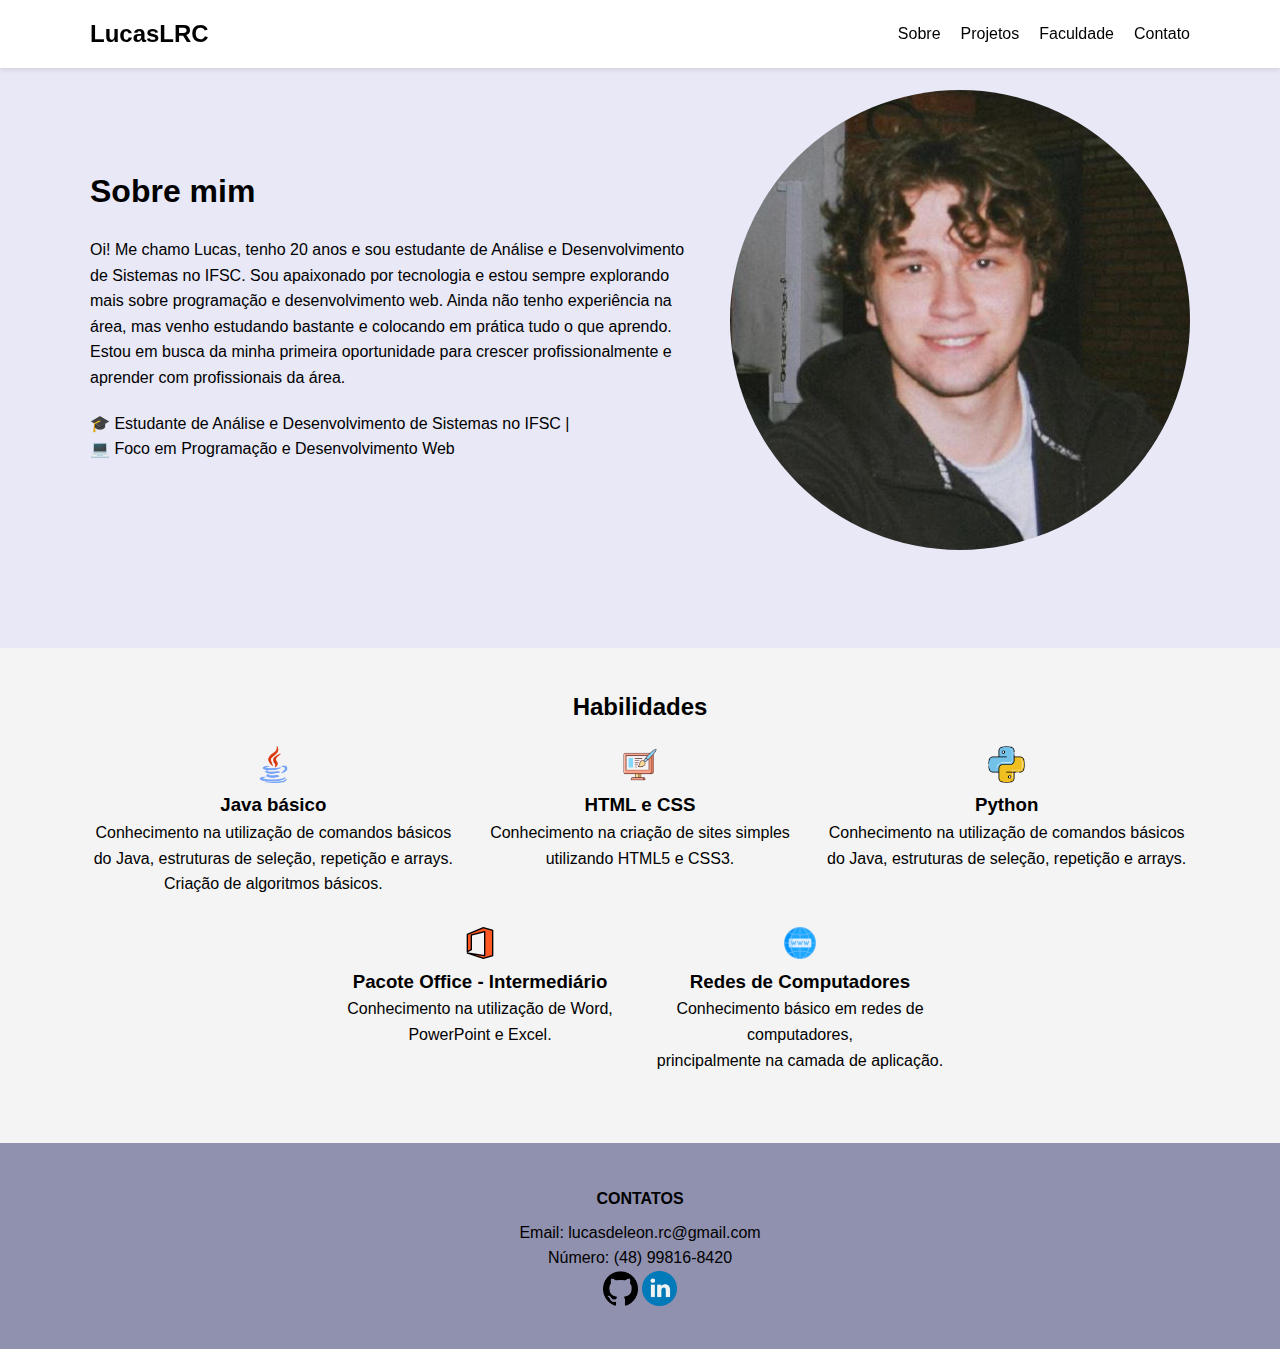
<file: site/index.html>
<!DOCTYPE html>
<html lang="pt-br">

<head>
    <meta charset="UTF-8">
    <meta name="viewport" content="width=device-width, initial-scale=1.0">
    <title>Lucas de Leon</title>
    <link rel="stylesheet" href="style.css">
    <link rel="shortcut icon" href="imagens/programacao.png" type="image/x-icon">
</head>

<body>
    <header class="cabecalho">

        <nav class="bloco navegacao">
            <div class="logo">
                <a href="#">
                    LucasLRC
                </a>
            </div>

            <ul class="menu">
                <li>
                    <a href="#sobre">Sobre</a>
                </li>

                <li>
                    <a href="projetos.html">Projetos</a>
                </li>

                <li>
                    <a href="faculdade.html">Faculdade</a>
                </li>

                <li>
                    <a href="#contato">Contato</a>
                </li>
            </ul>
        </nav>
    </header>

    <section class="sobre" id="sobre">

        <div class="bloco">
            <div class="texto">
                <h1>Sobre mim</h1>
                <p> Oi! Me chamo Lucas, tenho 20 anos e sou estudante de Análise e Desenvolvimento de Sistemas no IFSC.
                    Sou apaixonado por tecnologia e estou sempre explorando mais sobre programação e desenvolvimento
                    web. Ainda não tenho experiência na área, mas venho estudando bastante e colocando em prática tudo o
                    que aprendo. Estou em busca da minha primeira oportunidade para crescer profissionalmente e aprender
                    com profissionais da área.</p>

                <p>🎓 Estudante de Análise e Desenvolvimento de Sistemas no IFSC | <br>
                    💻 Foco em Programação e Desenvolvimento Web </p>
            </div>

            <div class="imagem">
                <img src="imagens/lucas-leon.jpeg" alt="lucas de leon">
            </div>

        </div>
    </section>

    <section class="habilidades">

        <h2>Habilidades</h2>

        <div class="bloco">

            <div class="habilidade">
                <div class="icon">
                    <img src="imagens/icons/java.png" alt="java">
                </div>
                <h3>Java básico</h3>
                <p>Conhecimento na utilização de comandos básicos do Java, estruturas de seleção, repetição e arrays.
                    Criação de algoritmos básicos.</p>
            </div>

            <div class="habilidade">
                <div class="icon">
                    <img src="imagens/icons/desenvolvimento-web.png" alt="html e css">
                </div>
                <h3>HTML e CSS</h3>
                <p>Conhecimento na criação de sites simples utilizando HTML5 e CSS3.</p>
            </div>

            <div class="habilidade">
                <div class="icon">
                    <img src="imagens/icons/python.png" alt="python">
                </div>
                <h3>Python</h3>
                <p>Conhecimento na utilização de comandos básicos do Java, estruturas de seleção, repetição e arrays.
                </p>
            </div>
        </div>

        <div class="bloco02">

            <div class="habilidade"></div>

            <div class="habilidade">
                <div class="icon">
                    <img src="imagens/icons/office.png" alt="pacote office">
                </div>
                <h3>Pacote Office - Intermediário</h3>
                <p>Conhecimento na utilização de Word, PowerPoint e Excel.</p>
            </div>

            <div class="habilidade">
                <div class="icon">
                    <img src="imagens/icons/redes.png" alt="redes">
                </div>
                <h3>Redes de Computadores</h3>
                <p>Conhecimento básico em redes de computadores, <br>
                    principalmente na camada de aplicação.</p>
            </div>
        </div>
    </section>

    <footer class="contato" id="contato">
        <h4> CONTATOS</h4>
        <p>Email: lucasdeleon.rc@gmail.com</p>
        <p>Número: (48) 99816-8420</p>
        <a href="">
            <img src="imagens/icons/github.png" alt="github" width="35px">
        </a>
        <a href="">
            <img src="imagens/icons/linkedin.png" alt="linkedin" width="35px">
        </a>
    </footer>
</body>

</html>
</file>
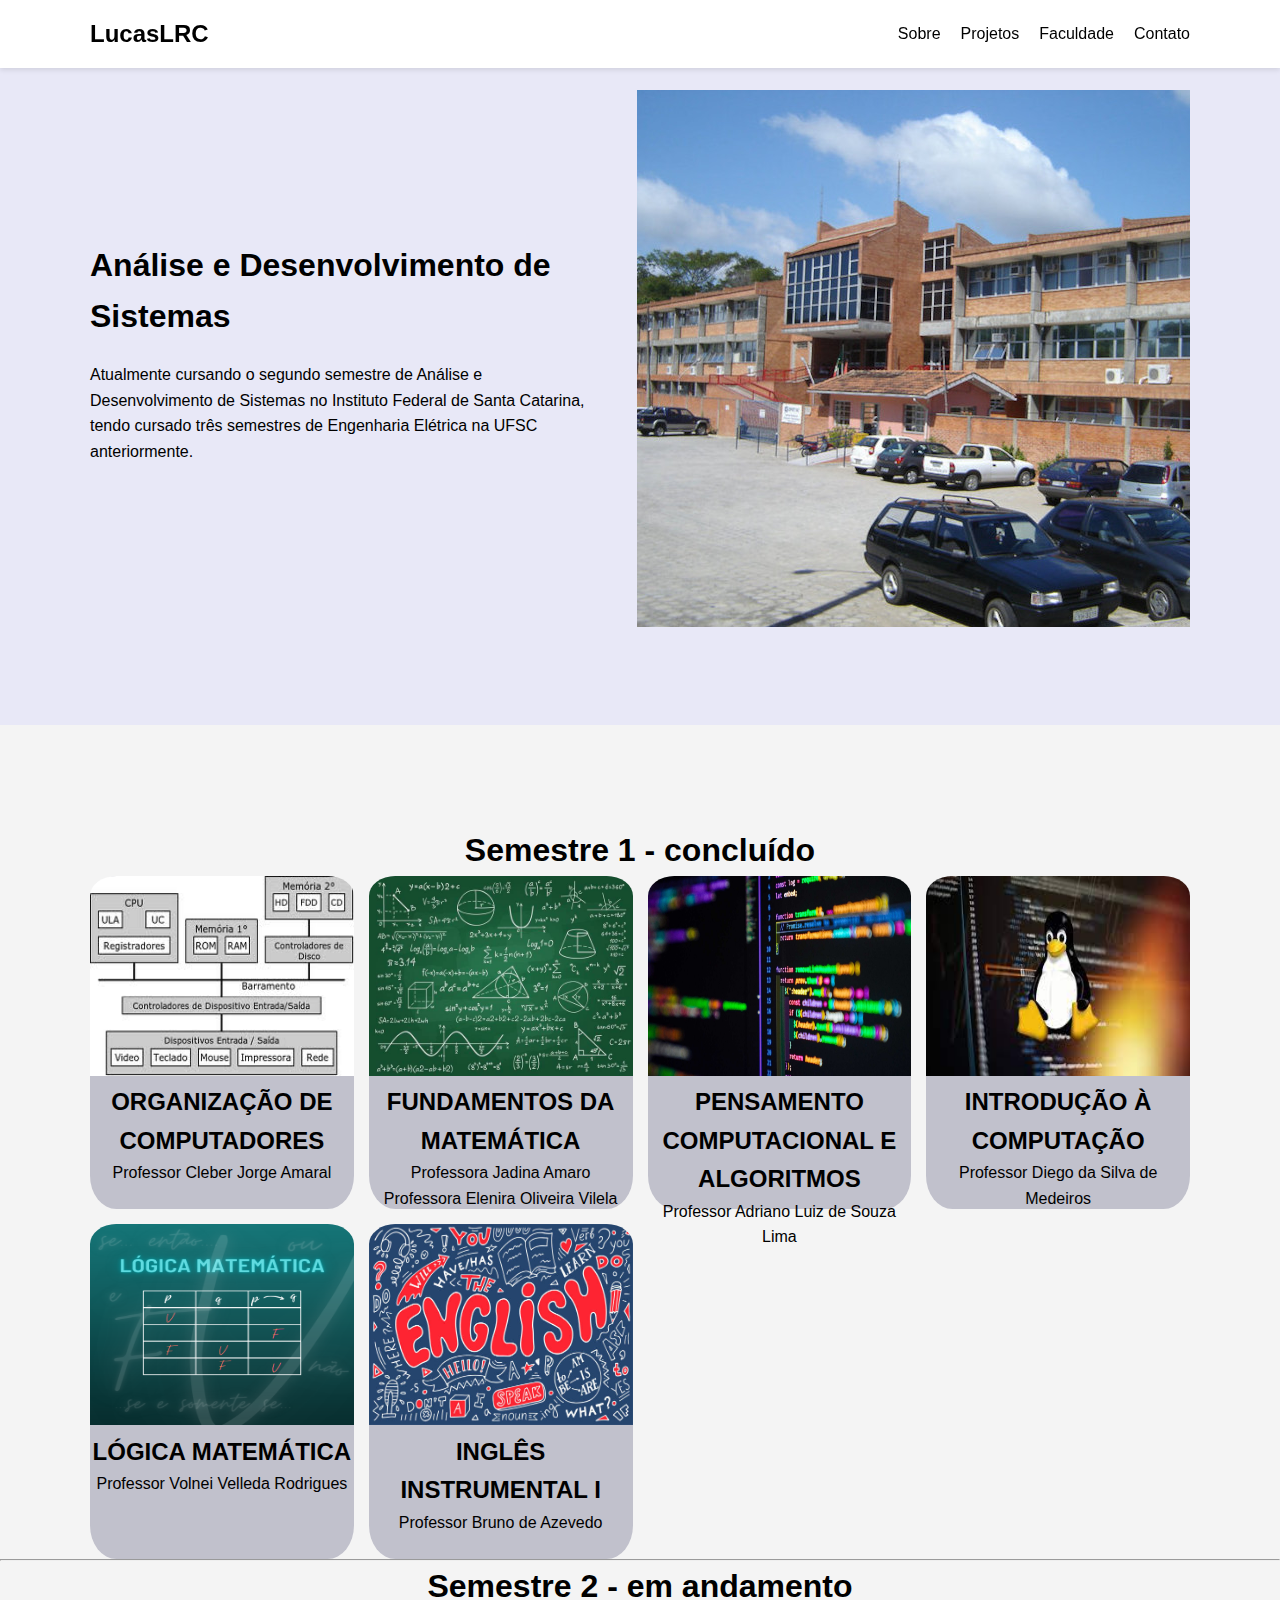
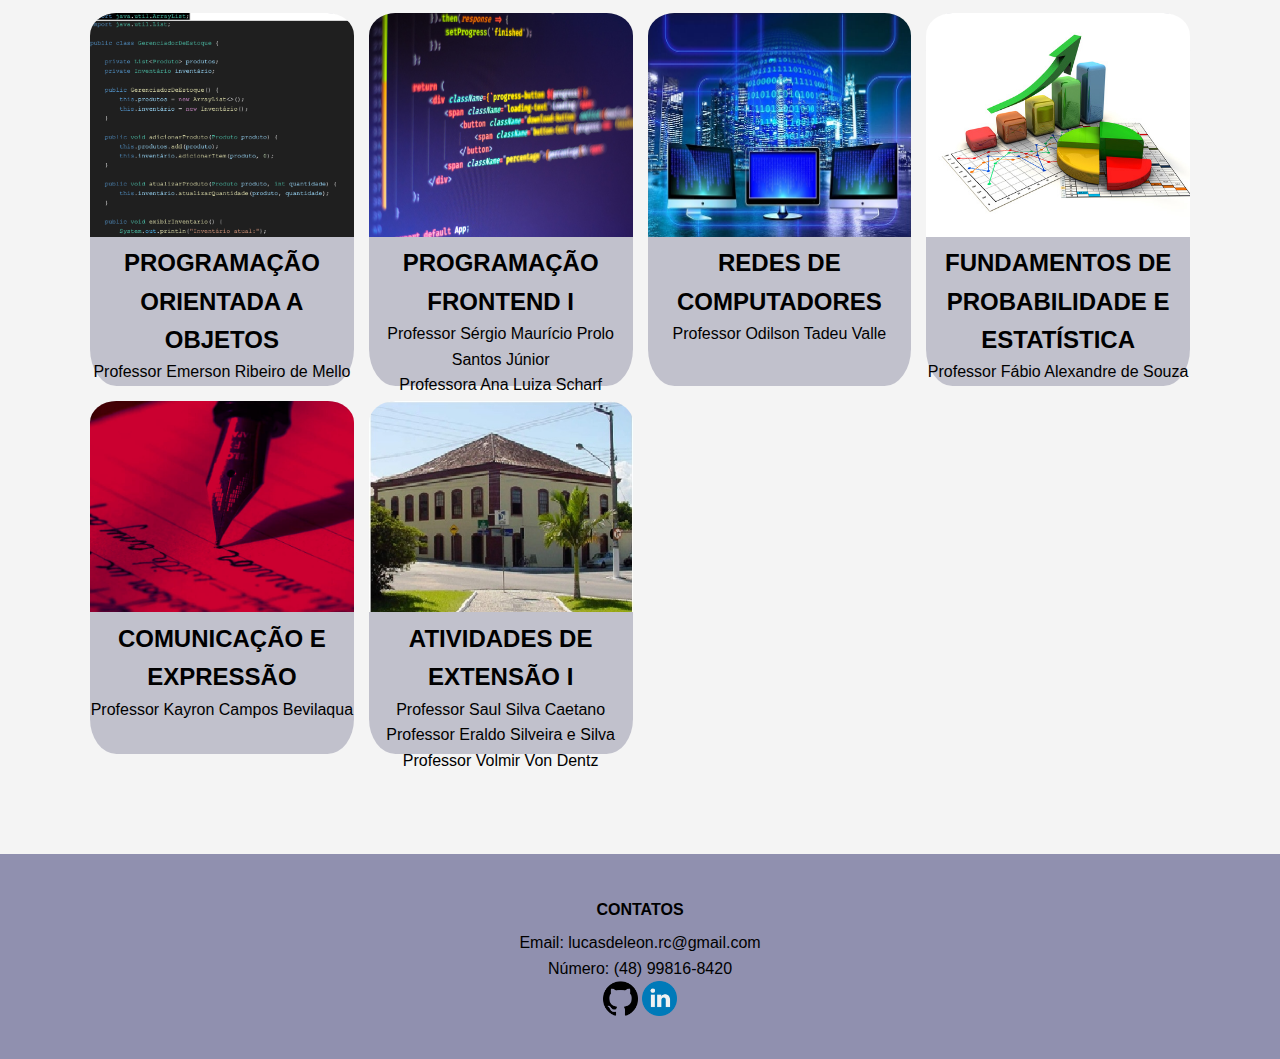
<file: site/faculdade.html>
<!DOCTYPE html>
<html lang="pt-br">

<head>
    <meta charset="UTF-8">
    <meta name="viewport" content="width=device-width, initial-scale=1.0">
    <title>Faculdade</title>
    <link rel="stylesheet" href="style.css">
    <link rel="shortcut icon" href="imagens/programacao.png" type="image/x-icon">

    <style>
        
    </style>
</head>

<body>
    <header class="cabecalho">

        <nav class="bloco navegacao">
            <div class="logo">
                <a href="index.html">
                    LucasLRC
                </a>
            </div>

            <ul class="menu">
                <li>
                    <a href="index.html">Sobre</a>
                </li>

                <li>
                    <a href="projetos.html">Projetos</a>
                </li>

                <li>
                    <a href="#">Faculdade</a>
                </li>

                <li>
                    <a href="#contato">Contato</a>
                </li>
            </ul>
        </nav>
    </header>

    <section class="sobre">

        <div class="bloco">
            <div class="texto">
                <h1>Análise e Desenvolvimento de Sistemas</h1>
                <p>Atualmente cursando o segundo semestre de Análise e Desenvolvimento de Sistemas no Instituto Federal de Santa Catarina, tendo cursado três semestres de Engenharia Elétrica na UFSC anteriormente.</p>
            </div>

            <div class="imagem-faculdade">
                <img src="imagens/ifsc.jpg" alt="">
            </div>
        </div>
    </section>

    <section class="projetos">
        <h1>Semestre 1 - concluído</h1>

        <div class="bloco-projetos">
            <div class="projeto">
                <img src="imagens/imgDisciplinas/aoc.jpg" alt="site-pessoal">
                <h2>ORGANIZAÇÃO DE COMPUTADORES</h2>
                <p>Professor Cleber Jorge Amaral</p>
            </div>

            <div class="projeto">
                <img src="imagens/imgDisciplinas/fdm.jpeg" alt="fdm">
                <h2>FUNDAMENTOS DA MATEMÁTICA</h2>
                <p>Professora Jadina Amaro</p>
                <p>Professora Elenira Oliveira Vilela</p>
            </div>

            <div class="projeto">
                <img src="imagens/imgDisciplinas/alg.jpg" alt="alg">
                <h2>PENSAMENTO COMPUTACIONAL E ALGORITMOS</h2>
                <p>Professor Adriano Luiz de Souza Lima</p>
            </div>

            <div class="projeto">
                <img src="imagens/imgDisciplinas/ico.jpg" alt="ico">
                <h2>INTRODUÇÃO À COMPUTAÇÃO</h2>
                <p>Professor Diego da Silva de Medeiros</p>
            </div>

            <div class="projeto">
                <img src="imagens/imgDisciplinas/log.png" alt="log">
                <h2>LÓGICA MATEMÁTICA</h2>
                <p>Professor Volnei Velleda Rodrigues</p>
            </div>

            <div class="projeto">
                <img src="imagens/imgDisciplinas/ini.jpg" alt="ini">
                <h2>INGLÊS INSTRUMENTAL I</h2>
                <p>Professor Bruno de Azevedo</p>
            </div>
        </div>

        <hr>

        <h1>Semestre 2 - em andamento</h1>

        <div class="bloco-projetos">
            <div class="projeto">
                <img src="imagens/imgDisciplinas/poo.png" alt="poo">
                <h2>PROGRAMAÇÃO ORIENTADA A OBJETOS</h2>
                <p>Professor Emerson Ribeiro de Mello</p>
            </div>

            <div class="projeto">
                <img src="imagens/imgDisciplinas/fei.jpg" alt="fei">
                <h2>PROGRAMAÇÃO FRONTEND I</h2>
                <p>Professor Sérgio Maurício Prolo Santos Júnior</p>
                <p>Professora Ana Luiza Scharf</p>
            </div>

            <div class="projeto">
                <img src="imagens/imgDisciplinas/rce.jpg" alt="rce">
                <h2>REDES DE COMPUTADORES</h2>
                <p>Professor Odilson Tadeu Valle</p>
            </div>

            <div class="projeto">
                <img src="imagens/imgDisciplinas/est.jpg" alt="est">
                <h2>FUNDAMENTOS DE PROBABILIDADE E ESTATÍSTICA</h2>
                <p>Professor Fábio Alexandre de Souza</p>
            </div>

            <div class="projeto">
                <img src="imagens/imgDisciplinas/coe.jpg" alt="coe">
                <h2>COMUNICAÇÃO E EXPRESSÃO</h2>
                <p>Professor Kayron Campos Bevilaqua</p>
            </div>

            <div class="projeto">
                <img src="imagens/imgDisciplinas/ext.jpg" alt="ext">
                <h2>ATIVIDADES DE EXTENSÃO I</h2>
                <p>Professor Saul Silva Caetano</p>
                <p>Professor Eraldo Silveira e Silva</p>
                <p>Professor Volmir Von Dentz</p>
            </div>
        </div>
    </section>

    <footer class="contato" id="contato">
        <h4> CONTATOS</h4>
        <p>Email: lucasdeleon.rc@gmail.com</p>
        <p>Número: (48) 99816-8420</p>
        <a href="">
            <img src="imagens/icons/github.png" alt="github" width="35px">
        </a>
        <a href="">
            <img src="imagens/icons/linkedin.png" alt="linkedin" width="35px">
        </a>
    </footer>
</body>

</html>
</file>
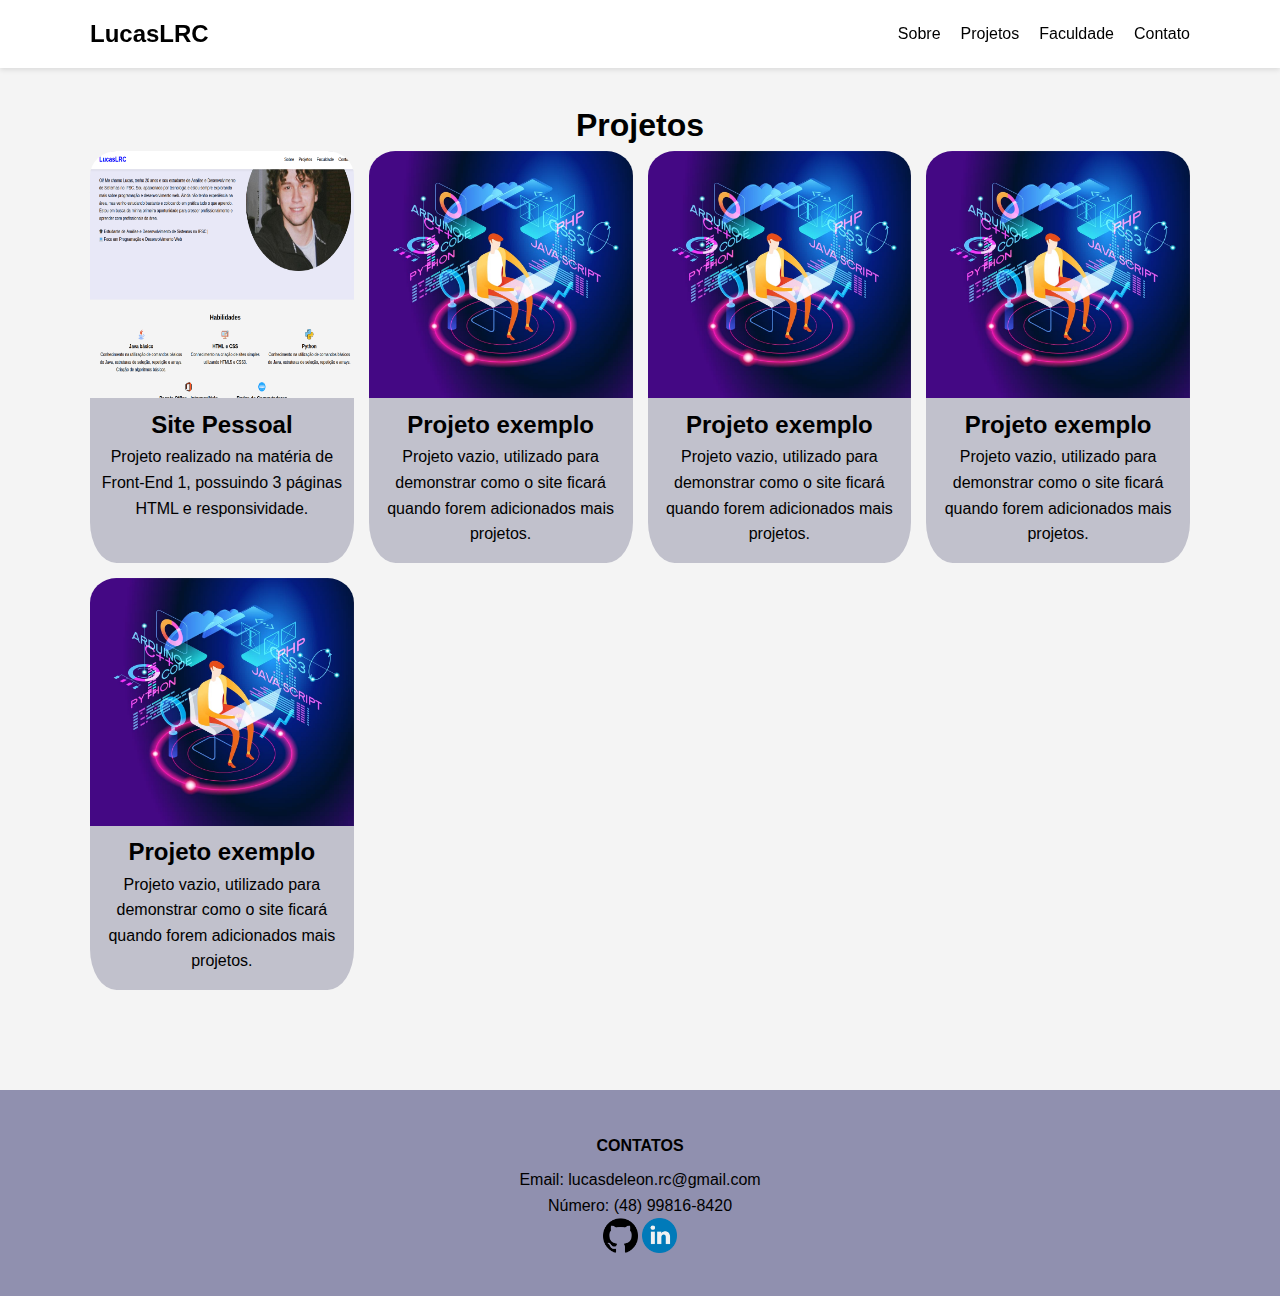
<file: site/projetos.html>
<!DOCTYPE html>
<html lang="pt-br">

<head>
    <meta charset="UTF-8">
    <meta name="viewport" content="width=device-width, initial-scale=1.0">
    <title>Projetos</title>
    <link rel="stylesheet" href="style.css">
    <link rel="shortcut icon" href="imagens/programacao.png" type="image/x-icon">
</head>

<body>
    <header class="cabecalho">

        <nav class="bloco navegacao">
            <div class="logo">
                <a href="index.html">
                    LucasLRC
                </a>
            </div>

            <ul class="menu">
                <li>
                    <a href="index.html">Sobre</a>
                </li>

                <li>
                    <a href="#">Projetos</a>
                </li>

                <li>
                    <a href="faculdade.html">Faculdade</a>
                </li>

                <li>
                    <a href="#contato">Contato</a>
                </li>
            </ul>
        </nav>
    </header>

    <section class="projetos">
        <h1>Projetos</h1>

        <div class="bloco-projetos">
            <div class="projeto">
                <a href="index.html">
                    <img src="imagens/projeto-site-pessoal.png" alt="site-pessoal">
                    <h2>Site Pessoal</h2>
                    <p>Projeto realizado na matéria de Front-End 1, possuindo 3 páginas HTML e responsividade.</p>
                </a>
            </div>

            <div class="projeto">
                <a href="">
                    <img src="imagens/linguagem-de-programação.jpg" alt="exemplo">
                    <h2>Projeto exemplo</h2>
                    <p>Projeto vazio, utilizado para demonstrar como o site ficará quando forem adicionados mais
                        projetos.</p>
                </a>
            </div>

            <div class="projeto">
                <img src="imagens/linguagem-de-programação.jpg" alt="exemplo">
                <h2>Projeto exemplo</h2>
                <p>Projeto vazio, utilizado para demonstrar como o site ficará quando forem adicionados mais projetos.
                </p>
            </div>

            <div class="projeto">
                <img src="imagens/linguagem-de-programação.jpg" alt="exemplo">
                <h2>Projeto exemplo</h2>
                <p>Projeto vazio, utilizado para demonstrar como o site ficará quando forem adicionados mais projetos.
                </p>
            </div>

            <div class="projeto">
                <img src="imagens/linguagem-de-programação.jpg" alt="exemplo">
                <h2>Projeto exemplo</h2>
                <p>Projeto vazio, utilizado para demonstrar como o site ficará quando forem adicionados mais projetos.
                </p>
            </div>
        </div>
    </section>

    <footer class="contato" id="contato">
        <h4> CONTATOS</h4>
        <p>Email: lucasdeleon.rc@gmail.com</p>
        <p>Número: (48) 99816-8420</p>
        <a href="">
            <img src="imagens/icons/github.png" alt="github" width="35px">
        </a>
        <a href="">
            <img src="imagens/icons/linkedin.png" alt="linkedin" width="35px">
        </a>
    </footer>
</body>

</html>
</file>
<file: site/style.css>
* {
    margin: 0;
    padding: 0;
    box-sizing: border-box;
    font-family: Arial, Helvetica, sans-serif;
}

body {
    line-height: 1.6;
    background-color: rgb(244, 244, 244);
    color: rgb(0, 0, 0);

}

a {
    text-decoration: none;
    color: black;
}


/* header */

.bloco {
    width: 90%;
    max-width: 1100px;
    margin: 0 auto;
}

.cabecalho {
    background-color: rgb(255, 255, 255);
    box-shadow: 0 2px 5px rgba(0,0,0,0.1);
    position: fixed;
    top: 0;
    z-index: 2;
    padding: 15px 0;
    width: 100%;
}

.navegacao {
    display: flex;
    justify-content: space-between;
    align-items: center;
}

.logo {
    font-size: 1.5rem;
    font-weight: bold;
    color: blue;
}

.menu {
    list-style: none;
    display: flex;
    gap: 20px;
}

/* sections */

section {
    padding: 40px 0;
}

.sobre {
    background-color: rgb(232, 232, 247);
    padding: 90px 0;
    display: flex;
}

.sobre .bloco .imagem img{
    border-radius: 50%;
}

.sobre .bloco {
    display: flex;
    gap: 30px;
}

.bloco .texto {
    margin: auto 0;
}

.sobre .bloco p {
    margin: 20px 0
}

/* ------------------------------------- */

.habilidades h2{
    text-align: center;
    margin-bottom: 20px;
}

.habilidades .bloco {
    display: grid;
    grid-template-columns: repeat(3, 1fr);

}

.habilidades .bloco02 {
    margin: 30px 0;
    display: grid;
    grid-template-columns: repeat(4, 1fr);
}

.icon img{
    width: 10%;
}

.habilidade {
    text-align: center;
}

/* --------------------- footer ------------------------*/

.contato {
    background-color: rgb(144, 144, 175);
    text-align: center;
    padding: 35px 0;
}

.contato h4{
    margin: 8px 0;
}

.contato a {
    margin: 30px 0;
}

/* -------------------------------- Projetos ---------------------------------------*/

.projetos {
    padding: 100px 0px;
}

.projetos h1 {
    text-align: center;
}

.bloco-projetos {
    margin: 0 auto;
    width: 90%;
    max-width: 1100px;
    display: grid;
    grid-template-columns: repeat(4, 1fr);
    gap: 15px;
}

.projeto {
    background-color: rgb(193, 193, 204);
    border-radius: 10%;
    text-align: center;

}

.projeto img{
    width: 100%;
    height: 60%;
    border-top-right-radius: 10%;
    border-top-left-radius: 10%;
}

.projeto p {
    max-height: 100%;
}


/* celular*/

@media screen and (max-width: 1050px){
    /* projetos */

    .bloco-projetos {
        grid-template-columns: 1fr;
    }

    .projeto {
        margin: 0 auto;
        min-height: 200px;
        width: 75%;
    }

    .projeto img {
        min-width: 100%;
    }
}

@media screen and (max-width: 800px) {
    img {
        max-width: 90%;
    }
    
    .navegacao {
        flex-direction: column;
    }

    .sobre {
        padding-top: 120px;
        width: 100%;
    }
    
    .sobre .bloco {
        flex-direction: column;
        text-align: center;
    }

    .habilidades .bloco {
        grid-template-columns: 1fr;
        max-width: 75%;
    }

    .habilidades .bloco02 {
        margin: 0 auto;
        grid-template-columns: 1fr;
        max-width: 75%;
    }

    

}
</file>
